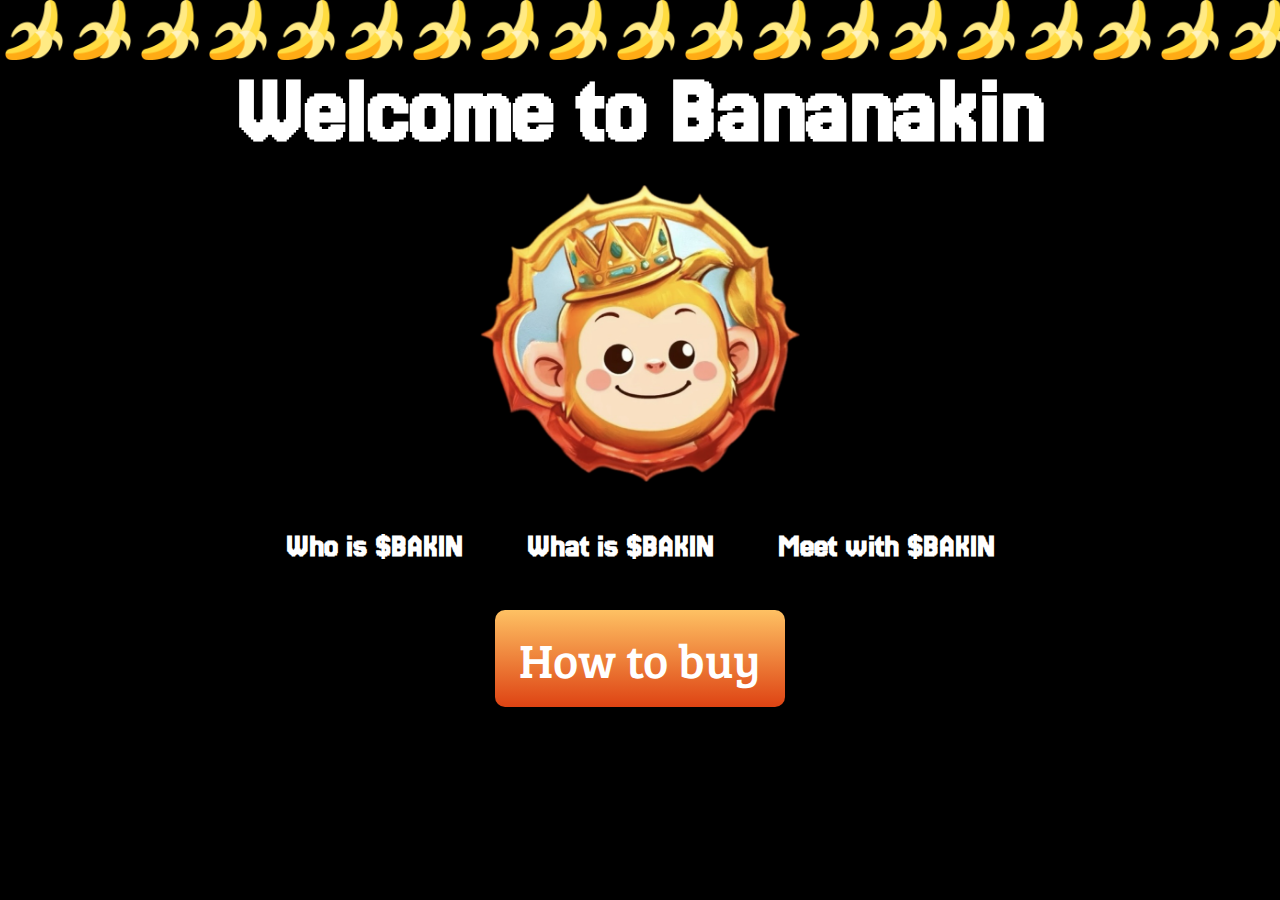
<file: index.html>
<!DOCTYPE html>
<html lang="en">
<head>
  <meta charset="UTF-8">
  <meta name="viewport" content="width=device-width, initial-scale=1.0">
  <title>Home</title>
  <!-- CSS External -->
  <link rel="stylesheet" href="css/html.css">
  <link rel="stylesheet" href="css/main.css">
  <!-- Responsive -->
  <link rel="stylesheet" href="css/responsive/main_rp.css">
  <!-- Google Fonts -->
  <link rel="preconnect" href="https://fonts.googleapis.com">
  <link rel="preconnect" href="https://fonts.gstatic.com" crossorigin>
  <link href="https://fonts.googleapis.com/css2?family=Jersey+25&display=swap" rel="stylesheet">

  <link rel="preconnect" href="https://fonts.googleapis.com">
  <link rel="preconnect" href="https://fonts.gstatic.com" crossorigin>
  <link href="https://fonts.googleapis.com/css2?family=Bree+Serif&family=IBM+Plex+Serif:ital,wght@0,100;0,200;0,300;0,400;0,500;0,600;0,700;1,100;1,200;1,300;1,400;1,500;1,600;1,700&display=swap" rel="stylesheet">
<body>
  <!-- Main Section -->
  <div class="main-container">

    <!-- Banana rain effect -->
    <div class="banana">
      <span style="--i:11;"><img src="img/banana.png"></span>
      <span style="--i:12;"><img src="img/banana.png"></span>
      <span style="--i:24;"><img src="img/banana.png"></span>
      <span style="--i:10;"><img src="img/banana.png"></span>
      <span style="--i:14;"><img src="img/banana.png"></span>
      <span style="--i:23;"><img src="img/banana.png"></span>
      <span style="--i:18;"><img src="img/banana.png"></span>
      <span style="--i:16;"><img src="img/banana.png"></span>
      <span style="--i:19;"><img src="img/banana.png"></span>
      <span style="--i:20;"><img src="img/banana.png"></span>
      <span style="--i:22;"><img src="img/banana.png"></span>
      <span style="--i:25;"><img src="img/banana.png"></span>
      <span style="--i:18;"><img src="img/banana.png"></span>
      <span style="--i:21;"><img src="img/banana.png"></span>
      <span style="--i:15;"><img src="img/banana.png"></span>
      <span style="--i:13;"><img src="img/banana.png"></span>
      <span style="--i:26;"><img src="img/banana.png"></span>
      <span style="--i:17;"><img src="img/banana.png"></span>
      <span style="--i:13;"><img src="img/banana.png"></span>
      <span style="--i:28;"><img src="img/banana.png"></span>
      <span style="--i:11;"><img src="img/banana.png"></span>
      <span style="--i:12;"><img src="img/banana.png"></span>
      <span style="--i:24;"><img src="img/banana.png"></span>
      <span style="--i:10;"><img src="img/banana.png"></span>
      <span style="--i:14;"><img src="img/banana.png"></span>
      <span style="--i:23;"><img src="img/banana.png"></span>
      <span style="--i:18;"><img src="img/banana.png"></span>
      <span style="--i:16;"><img src="img/banana.png"></span>
      <span style="--i:19;"><img src="img/banana.png"></span>
      <span style="--i:20;"><img src="img/banana.png"></span>
      <span style="--i:22;"><img src="img/banana.png"></span>
      <span style="--i:25;"><img src="img/banana.png"></span>
      <span style="--i:18;"><img src="img/banana.png"></span>
      <span style="--i:21;"><img src="img/banana.png"></span>
      <span style="--i:15;"><img src="img/banana.png"></span>
      <span style="--i:13;"><img src="img/banana.png"></span>
      <span style="--i:26;"><img src="img/banana.png"></span>
      <span style="--i:17;"><img src="img/banana.png"></span>
      <span style="--i:13;"><img src="img/banana.png"></span>
      <span style="--i:28;"><img src="img/banana.png"></span>
    </div>

    <div class="main-content">
      <!-- Title -->
      <div class="main-heading">
        <h1>Welcome to Bananakin</h1>
      </div>

      <!-- Assets -->
      <img src="img/logo-bakin.png">

      <!-- Menu Selector -->
      <div class="main-selector">
        <ul>
          <li><a href="page/intro.html">Who is $BAKIN</a></li>
          <li><a href="page/about.html">What is $BAKIN</a></li>
          <li><a href="page/contact.html">Meet with $BAKIN</a></li>
        </ul>
      </div>
      <label class="buy-sell-selector">
        <a href="page/buysell.html">How to buy</a>
      </label>
    </div>

  </div>
</body>
</html>
</file>
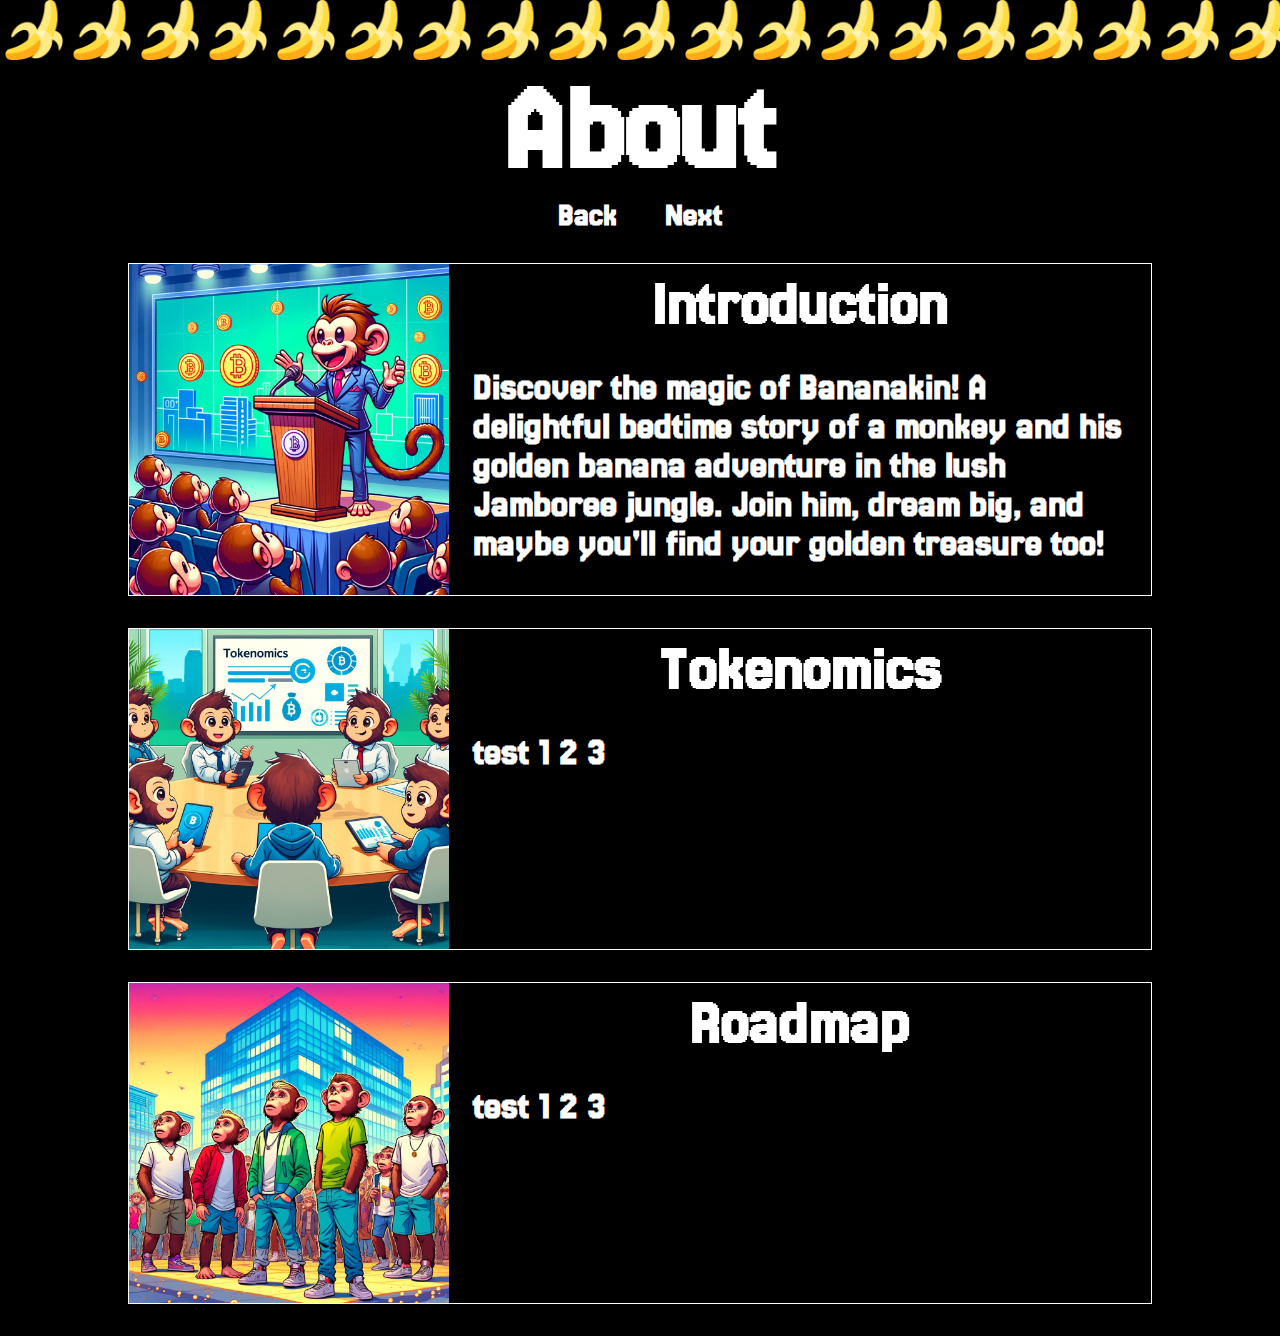
<file: page/about.html>
<!DOCTYPE html>
<html lang="en">
<head>
  <meta charset="UTF-8">
  <meta name="viewport" content="width=device-width, initial-scale=1.0">
  <title>About</title>
  <!-- CSS External -->
  <link rel="stylesheet" href="../css/html.css">
  <link rel="stylesheet" href="../css/main.css">
  <link rel="stylesheet" href="../css/about.css">
  <!-- Responsive -->
  <link rel="stylesheet" href="../css/responsive/about_rp.css">
  <!-- Google Fonts -->
  <link rel="preconnect" href="https://fonts.googleapis.com">
  <link rel="preconnect" href="https://fonts.gstatic.com" crossorigin>
  <link href="https://fonts.googleapis.com/css2?family=Jersey+25&display=swap" rel="stylesheet">
</head>
<body>
  <!-- About Section -->
  <div class="about-container">

    <!-- Banana rain effect -->
    <div class="banana">
      <span style="--i:11;"><img src="../img/banana.png"></span>
      <span style="--i:12;"><img src="../img/banana.png"></span>
      <span style="--i:24;"><img src="../img/banana.png"></span>
      <span style="--i:10;"><img src="../img/banana.png"></span>
      <span style="--i:14;"><img src="../img/banana.png"></span>
      <span style="--i:23;"><img src="../img/banana.png"></span>
      <span style="--i:18;"><img src="../img/banana.png"></span>
      <span style="--i:16;"><img src="../img/banana.png"></span>
      <span style="--i:19;"><img src="../img/banana.png"></span>
      <span style="--i:20;"><img src="../img/banana.png"></span>
      <span style="--i:22;"><img src="../img/banana.png"></span>
      <span style="--i:25;"><img src="../img/banana.png"></span>
      <span style="--i:18;"><img src="../img/banana.png"></span>
      <span style="--i:21;"><img src="../img/banana.png"></span>
      <span style="--i:15;"><img src="../img/banana.png"></span>
      <span style="--i:13;"><img src="../img/banana.png"></span>
      <span style="--i:26;"><img src="../img/banana.png"></span>
      <span style="--i:17;"><img src="../img/banana.png"></span>
      <span style="--i:13;"><img src="../img/banana.png"></span>
      <span style="--i:28;"><img src="../img/banana.png"></span>
      <span style="--i:11;"><img src="../img/banana.png"></span>
      <span style="--i:12;"><img src="../img/banana.png"></span>
      <span style="--i:24;"><img src="../img/banana.png"></span>
      <span style="--i:10;"><img src="../img/banana.png"></span>
      <span style="--i:14;"><img src="../img/banana.png"></span>
      <span style="--i:23;"><img src="../img/banana.png"></span>
      <span style="--i:18;"><img src="../img/banana.png"></span>
      <span style="--i:16;"><img src="../img/banana.png"></span>
      <span style="--i:19;"><img src="../img/banana.png"></span>
      <span style="--i:20;"><img src="../img/banana.png"></span>
      <span style="--i:22;"><img src="../img/banana.png"></span>
      <span style="--i:25;"><img src="../img/banana.png"></span>
      <span style="--i:18;"><img src="../img/banana.png"></span>
      <span style="--i:21;"><img src="../img/banana.png"></span>
      <span style="--i:15;"><img src="../img/banana.png"></span>
      <span style="--i:13;"><img src="../img/banana.png"></span>
      <span style="--i:26;"><img src="../img/banana.png"></span>
      <span style="--i:17;"><img src="../img/banana.png"></span>
      <span style="--i:13;"><img src="../img/banana.png"></span>
      <span style="--i:28;"><img src="../img/banana.png"></span>
    </div>

    <div class="about-content">
      <!-- Title -->
      <div class="about-heading">
        <h1>About</h1>
      </div>
      
      <!-- Menu Selector -->
      <div class="about-selector">
        <ul>
          <li><a href="../index.html">Back</a></li>
          <li><a href="gallery.html">Next</a></li>
        </ul>
      </div>

      <div class="about-row-container">
        <div class="about-row-box">
          <div class="row-content">
            <img src="../img/about/about-introduction.jpg">
            <div class="row-desc">
              <h1>Introduction</h1>
              <p>Discover the magic of Bananakin! A delightful bedtime story of a monkey and his golden banana adventure in the lush Jamboree jungle. Join him, dream big, and maybe you'll find your golden treasure too!</p>
            </div>
          </div>
          <div class="row-content">
            <img src="../img/about/about-tokenomic.jpg">
            <div class="row-desc">
              <h1>Tokenomics</h1>
              <p>test 1 2 3</p>
            </div>
          </div>
          <div class="row-content">
            <img src="../img/about/about-roadmap.jpg">
            <div class="row-desc">
              <h1>Roadmap</h1>
              <p>test 1 2 3</p>
            </div>
          </div>
        </div>
      </div>
    </div>

  </div>
</body>
</html>
</file>
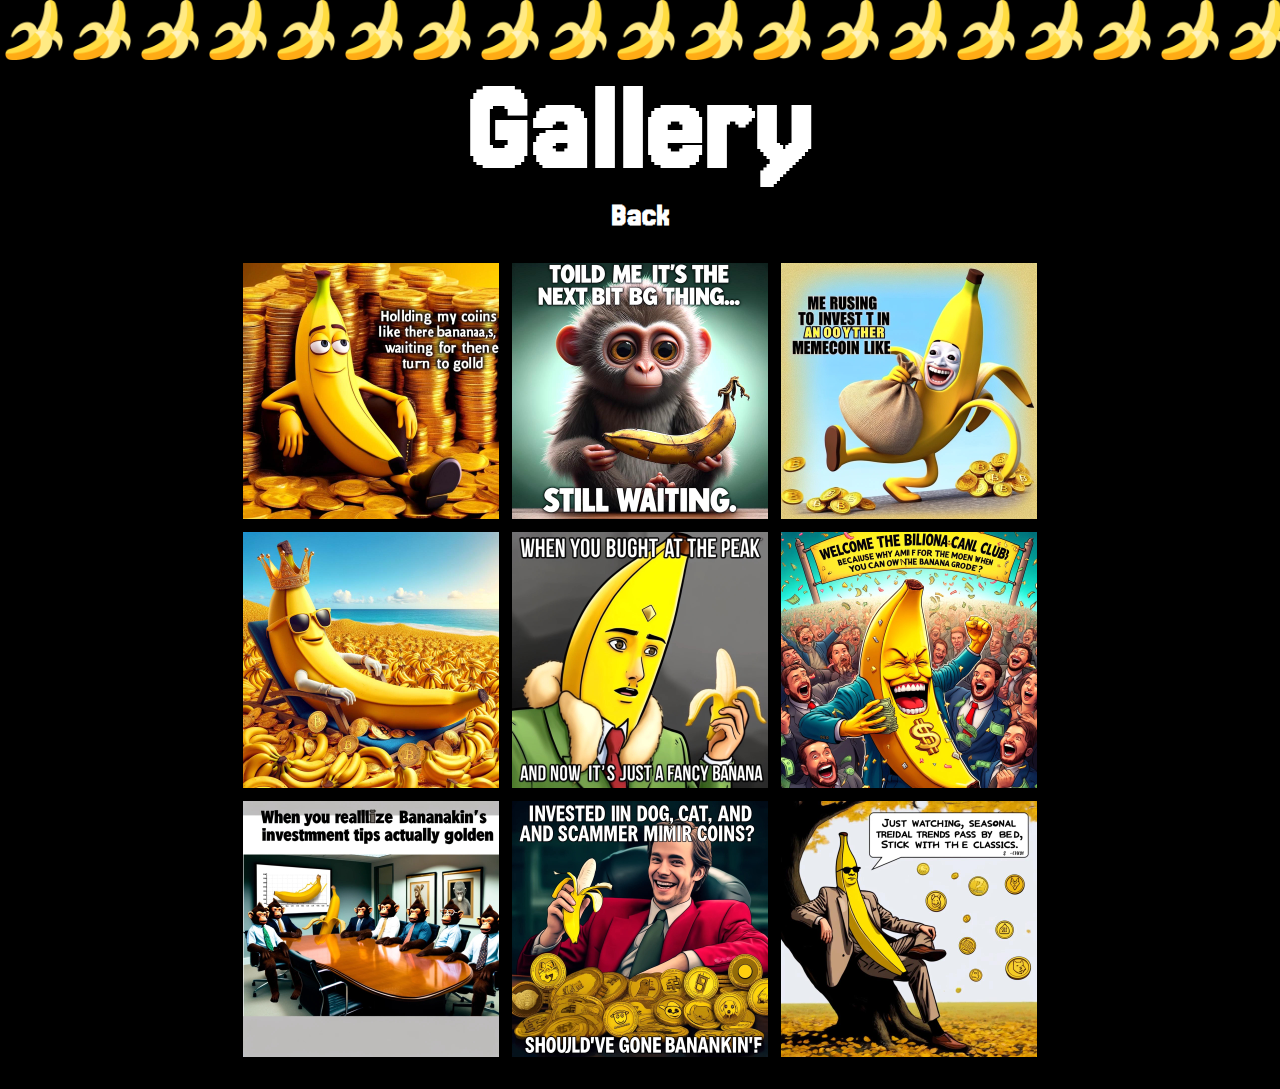
<file: page/gallery.html>
<!DOCTYPE html>
<html lang="en">
<head>
  <meta charset="UTF-8">
  <meta name="viewport" content="width=device-width, initial-scale=1.0">
  <title>Gallery</title>
  <!-- CSS External -->
  <link rel="stylesheet" href="../css/html.css">
  <link rel="stylesheet" href="../css/main.css">
  <link rel="stylesheet" href="../css/about.css">
  <link rel="stylesheet" href="../css/gallery.css">
  <!-- Responsive -->
  <link rel="stylesheet" href="../css/responsive/gallery_rp.css">
  <!-- Google Fonts -->
  <link rel="preconnect" href="https://fonts.googleapis.com">
  <link rel="preconnect" href="https://fonts.gstatic.com" crossorigin>
  <link href="https://fonts.googleapis.com/css2?family=Jersey+25&display=swap" rel="stylesheet">
</head>
<body>
  <!-- Gallery Section -->
  <div class="gallery-container">

    <!-- Banana rain effect -->
    <div class="banana">
      <span style="--i:11;"><img src="../img/banana.png"></span>
      <span style="--i:12;"><img src="../img/banana.png"></span>
      <span style="--i:24;"><img src="../img/banana.png"></span>
      <span style="--i:10;"><img src="../img/banana.png"></span>
      <span style="--i:14;"><img src="../img/banana.png"></span>
      <span style="--i:23;"><img src="../img/banana.png"></span>
      <span style="--i:18;"><img src="../img/banana.png"></span>
      <span style="--i:16;"><img src="../img/banana.png"></span>
      <span style="--i:19;"><img src="../img/banana.png"></span>
      <span style="--i:20;"><img src="../img/banana.png"></span>
      <span style="--i:22;"><img src="../img/banana.png"></span>
      <span style="--i:25;"><img src="../img/banana.png"></span>
      <span style="--i:18;"><img src="../img/banana.png"></span>
      <span style="--i:21;"><img src="../img/banana.png"></span>
      <span style="--i:15;"><img src="../img/banana.png"></span>
      <span style="--i:13;"><img src="../img/banana.png"></span>
      <span style="--i:26;"><img src="../img/banana.png"></span>
      <span style="--i:17;"><img src="../img/banana.png"></span>
      <span style="--i:13;"><img src="../img/banana.png"></span>
      <span style="--i:28;"><img src="../img/banana.png"></span>
      <span style="--i:11;"><img src="../img/banana.png"></span>
      <span style="--i:12;"><img src="../img/banana.png"></span>
      <span style="--i:24;"><img src="../img/banana.png"></span>
      <span style="--i:10;"><img src="../img/banana.png"></span>
      <span style="--i:14;"><img src="../img/banana.png"></span>
      <span style="--i:23;"><img src="../img/banana.png"></span>
      <span style="--i:18;"><img src="../img/banana.png"></span>
      <span style="--i:16;"><img src="../img/banana.png"></span>
      <span style="--i:19;"><img src="../img/banana.png"></span>
      <span style="--i:20;"><img src="../img/banana.png"></span>
      <span style="--i:22;"><img src="../img/banana.png"></span>
      <span style="--i:25;"><img src="../img/banana.png"></span>
      <span style="--i:18;"><img src="../img/banana.png"></span>
      <span style="--i:21;"><img src="../img/banana.png"></span>
      <span style="--i:15;"><img src="../img/banana.png"></span>
      <span style="--i:13;"><img src="../img/banana.png"></span>
      <span style="--i:26;"><img src="../img/banana.png"></span>
      <span style="--i:17;"><img src="../img/banana.png"></span>
      <span style="--i:13;"><img src="../img/banana.png"></span>
      <span style="--i:28;"><img src="../img/banana.png"></span>
    </div>

    <div class="gallery-content">

      <!-- Title -->
      <div class="gallery-heading">
        <h1>Gallery</h1>
      </div>

      <!-- Menu Selector -->
      <div class="gallery-selector">
        <ul>
          <li><a href="about.html">Back</a></li>
        </ul>
      </div>

      <div class="gallery-layout">
        <img src="../img/gallery/1.jpg">
        <img src="../img/gallery/2.jpg">
        <img src="../img/gallery/3.jpg">
        <img src="../img/gallery/4.jpg">
        <img src="../img/gallery/5.jpg">
        <img src="../img/gallery/6.jpg">
        <img src="../img/gallery/7.jpg">
        <img src="../img/gallery/8.jpg">
        <img src="../img/gallery/9.jpg">
      </div>

    </div>

  </div>
</body>
</html>
</file>
<file: css/html.css>
*{
  margin: 0;
  padding: 0;
  box-sizing: border-box;
  font-family: "Jersey 25", sans-serif;
  text-decoration: none;
  list-style: none;
}
body::-webkit-scrollbar{
  display: none;
}
body{
  -webkit-tap-highlight-color: rgba(0, 0, 0, 0); /* for iOS */
  tap-highlight-color: rgba(0, 0, 0, 0); /* for Android */
  outline: none; /* Removes the default focus outline */
}
</file>
<file: css/main.css>
.main-container{
  position: relative;
  overflow: hidden;

  background-color: #000;
  width: 100%;
  height: 100%;
  min-height: 100vh;
}

/* Banana rain effect */
.banana{
  position: relative;
  display: flex;
}
.banana span{
  position: relative;
  margin: 0 4px;

  animation: animate 15s linear infinite;
  animation-duration: calc(50s / var(--i));
}
.banana img{
  width: 60px;
}
@keyframes animate 
{
  0%
  {
    transform: translateY(-10vh) scale(0); 
  }
  100%
  {
    transform: translateY(200vh) scale(1.5); 
  }
}

.main-content{
  display: flex;
  flex-direction: column;
  align-items: center;
}

/* Main title */
.main-heading{
  display: flex;
  justify-content: center;
  align-items: center;
  margin-bottom: 2vw;
}
.main-heading h1{
  color: #fff;
  font-size: min(6rem, 10vw);
}
.main-content{
  padding-bottom: 5vw;
}
.main-content img{
  position: relative;
  width: min(20rem, 50vw);
}
.main-selector ul{
  display: flex;
  flex-direction: row;
  justify-content: center;
  align-items: center;
  gap: min(5rem, 5vw);
  margin-top: min(3rem, 6vw);
  margin-bottom: 5vw;
}
.main-selector ul li a{
  color: #fff;
  font-size: min(2rem, 6vw);
  cursor: pointer;
  font-weight: 600;
  text-decoration:none;
}
.main-selector ul li a:hover{
  color: #000;
  background: #fff;
  border: 1px solid #fff;
  padding: 0 0.5rem;
}
label a{
  position: relative;
  color: #fff;
  font-weight: 600;
  font-size: 3rem;
  font-family: "Bree Serif", serif;
  font-weight: 500;
  border: 1px solid #fff;
  padding: 1rem 1.5rem;
  border-radius: 10px;
  background: linear-gradient(#fec163, #de4313);
  outline:none;
  border: none;
}
</file>
<file: css/responsive/main_rp.css>
@media (max-width: 1000px){
  .main-container{
    height: 100%;
    min-height: 100vh;
    padding-bottom: 6vw;
  }
  .main-selector ul{
    margin-bottom: 6vw;
  }
  .main-selector ul li a{
    font-size: 4vw;
  }
  .main-heading{
    margin-bottom: 6vw;
  }
  .main-content ul{
    flex-direction: column;
  }
  .main-content ul li a:active{
    color: #000;
    background: #fff;
  }
  @keyframes animate 
  {
    0%
    {
      transform: translateY(-10vh) scale(0.5); 
    }
    100%
    {
      transform: translateY(1000vh) scale(2); 
    }
  }
  label a{
    font-size: 6vw;
    padding: 1.5vw 1.5vw;
  }
}

@media (max-width: 700px){
  .main-content{
    padding-bottom: 3vw;
  }
  .main-selector ul{
    margin-bottom: 8vw;
  }
  .main-selector ul li a{
    font-size: 6vw;
  }
  label a{
    padding: 2vw 3vw;
  }
}
</file>
<file: css/about.css>
.about-container{
  position: relative;
  overflow: hidden;

  background: #000;
  width: 100%;
  height: 100%;
}

/* Title */
.about-heading{
  display: flex;
  justify-content: center;
  align-items: center;
  margin-bottom: min(0.5rem, 4vw);
}
.about-heading h1{
  color: #fff;
  font-size: min(8rem, 20vw);
}

/* Selector */
.about-selector ul{
  display: flex;
  flex-direction: row;
  justify-content: center;
  align-items: center;
  gap: min(3rem, 8vw);
}
.about-selector ul li a{
  color: #fff;
  font-size: min(2rem, 6vw);
  cursor: pointer;
  font-weight: 600;
  text-decoration: none;
}
.about-selector ul li a:hover{
  color: #000;
  background: #fff;
  border: 1px solid #fff;
  padding: 0 0.5rem;
}

.about-row-container{
  display: flex;
  flex-direction: column;
}
.row-content{
  display: flex;
  flex-direction: row;
  border: 1px solid #fff;
  margin: 2rem 8rem;
}
.row-content img{
  position: relative;
  width: 20rem;
}
.row-desc{
  display: flex;
  flex-direction: column;
  align-items: center;
  width: 100%;
}
.row-desc h1{
  color: #fff;
  font-size: 4rem;
  margin-top: 0.5rem;
  margin-bottom: 2rem;
}
.row-desc p{
  color: #fff;
  font-size: 2.4rem;
  font-weight: 600;
  width: 100%;
  padding: 0 1.5rem;
  padding-bottom: 2rem;
}
</file>
<file: css/responsive/about_rp.css>
@media (max-width: 1279px){
  .about-container{
    height: 100%;
  }
  .row-content{
    display: flex;
    flex-direction: column;
    justify-content: center;
    align-items: center;
    margin: 4vw 29vw;
    padding: 1vw 0vw;
  }
  .row-content img{
    position: relative;
    width: 40vw;
  }
  .row-desc{
    display: flex;
    flex-direction: column;
    align-items: center;
  }
  .row-desc h1{
    color: #fff;
    font-size: 4.5vw;
    margin-bottom: 0vw;
  }
  .row-desc p{
    color: #fff;
    font-size: 2vw;
    padding: 1vw 1vw;
    text-align: center;
  }
  @keyframes animate 
  {
    0%
    {
      transform: translateY(-10vh) scale(0.5); 
    }
    100%
    {
      transform: translateY(1279vh) scale(2); 
    }
  }
}
@media (max-width: 900px){
  .about-container{
    height: 100%;
  }
  .row-content{
    display: flex;
    flex-direction: column;
    margin: 4vw 18vw;
    padding: 2vw 0vw;
  }
  .row-content img{
    position: relative;
    width: 60vw;
  }
  .row-desc{
    display: flex;
    flex-direction: column;
    align-items: center;
  }
  .row-desc h1{
    color: #fff;
    font-size: 6vw;
    margin-bottom: 0vw;
  }
  .row-desc p{
    color: #fff;
    font-size: 4vw;
    padding: 1vw 1vw;
    text-align: center;
  }
}
</file>
<file: css/gallery.css>
.gallery-container{
  position: relative;
  overflow: hidden;

  background: #000;
  width: 100%;
  height: 100%;
}

/* Title */
.gallery-heading{
  display: flex;
  justify-content: center;
  align-items: center;
  margin-bottom: min(0.5rem, 4vw);
}
.gallery-heading h1{
  color: #fff;
  font-size: min(8rem, 20vw);
}

/* Selector */
.gallery-selector ul{
  display: flex;
  flex-direction: row;
  justify-content: center;
  align-items: center;
  gap: min(3rem, 8vw);
}
.gallery-selector ul li a{
  color: #fff;
  font-size: min(2rem, 6vw);
  cursor: pointer;
  font-weight: 600;
  text-decoration: none;
}
.gallery-selector ul li a:hover{
  color: #000;
  background: #fff;
  border: 1px solid #fff;
  padding: 0 0.5rem;
}

.gallery-layout{
  position: relative;
  justify-content: center;
  align-items: center;
  margin-top: 1vw;
  margin: 2rem 0;

  display: grid;
  grid-template-columns: 20vw 20vw 20vw;
  column-gap: 1vw;
  row-gap: 1vw;
}
.gallery-layout > img{
  width: 20vw;
  object-fit: cover;
  object-position: center;
}
</file>
<file: css/responsive/gallery_rp.css>
@media (max-width: 1279px){
  .gallery-layout{
    grid-template-columns: 50vw;
    row-gap: 2vw;
    margin: 5vw 0;
  }
  .gallery-layout > img{
    width: 50vw;
  }
  @keyframes animate 
  {
    0%
    {
      transform: translateY(-10vh) scale(0.5); 
    }
    100%
    {
      transform: translateY(1279vh) scale(2); 
    }
  }
}
@media (max-width: 500px){
  .gallery-layout{
    grid-template-columns: 70vw;
    row-gap: 3vw;
  }
  .gallery-layout > img{
    width: 70vw;
  }
}
</file>
